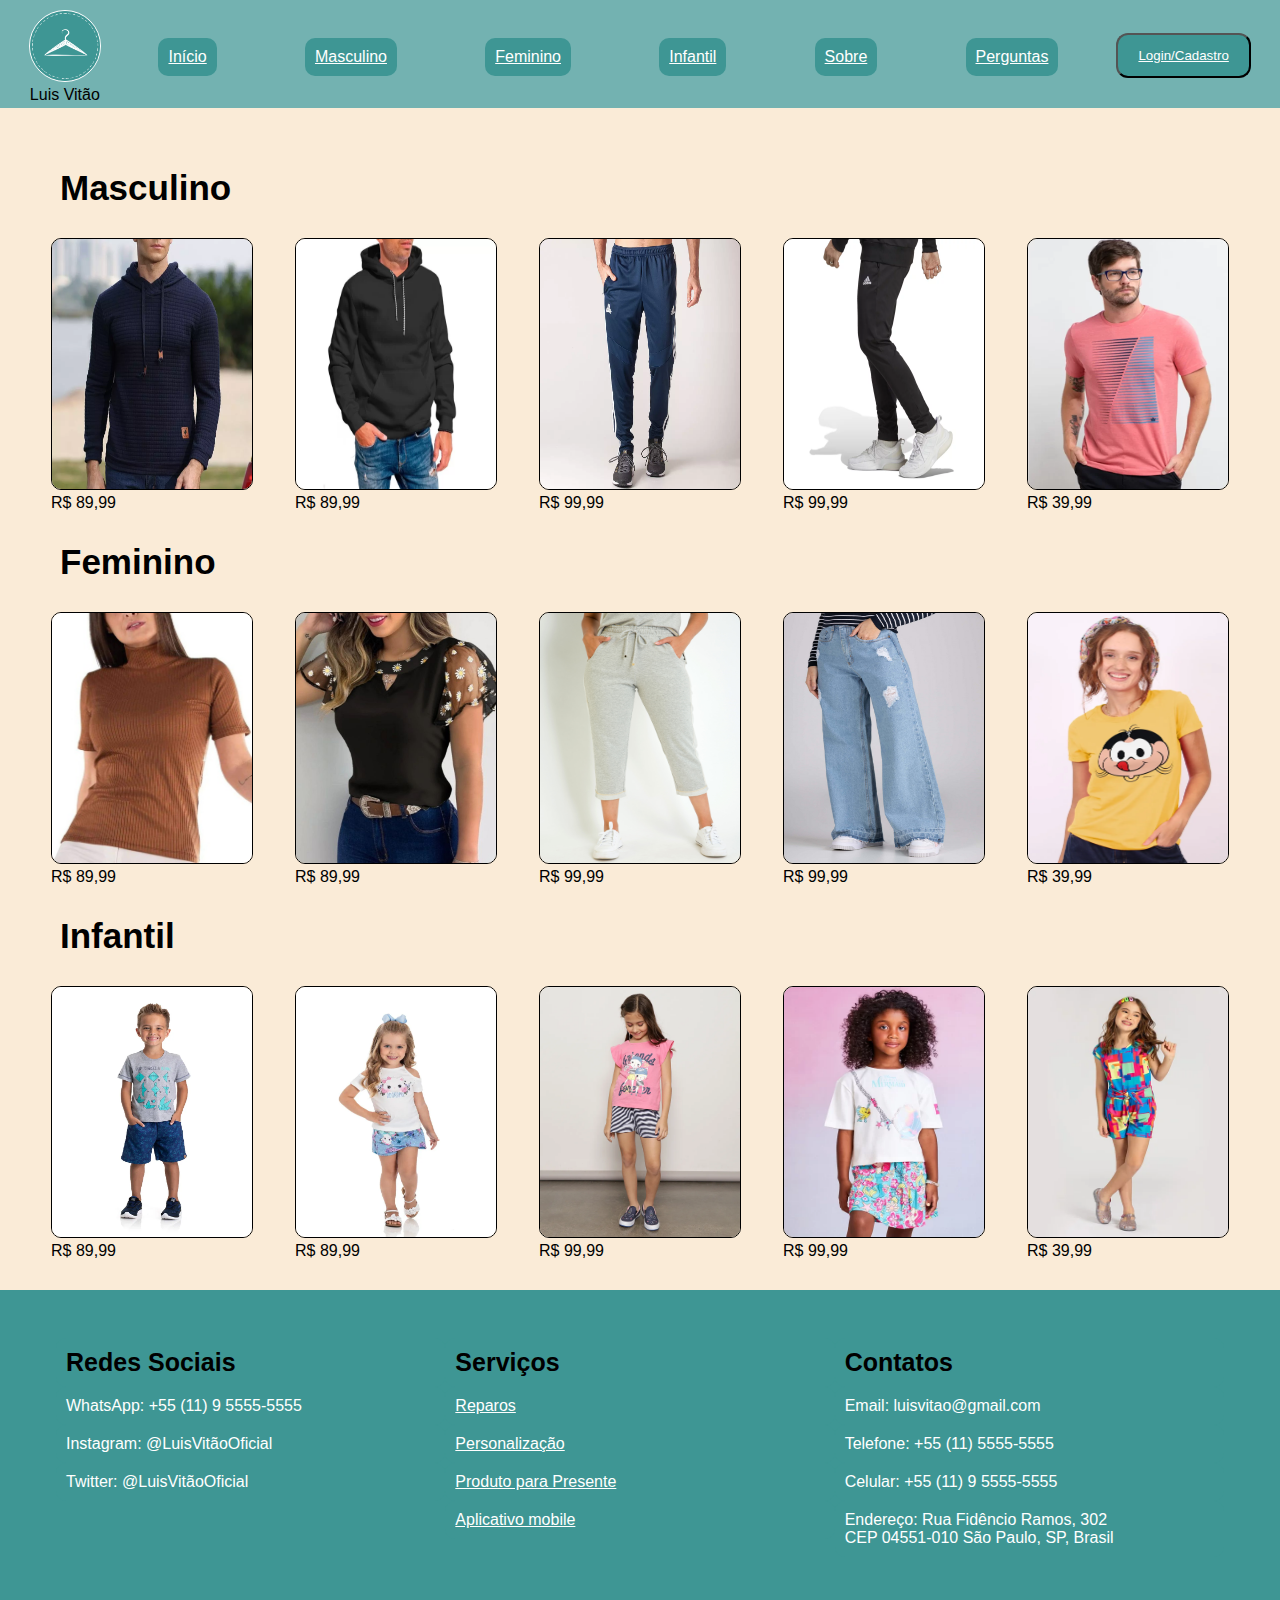
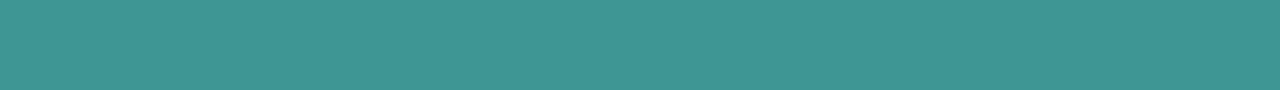
<file: index.html>
<!DOCTYPE html>
<html lang="pt-br">
<head>
    <meta charset="UTF-8">
    <meta name="viewport" content="width=device-width, initial-scale=1.0">
    <title>Site de Roupa</title>
    <link rel="stylesheet" href="css/main.css">
    <link rel="stylesheet" href="html/login.html">
    <link rel="stylesheet" href="html/sobre.html">
</head>
<body>
    <header>
        <nav>
            <div class="logotipo">
                <a href="index.html"><img class="logo" src="/imagens/logo.png"></a>
                <p>Luis Vitão</p>
            </div>
            <div>
                <ul class="lista">
                    <li><a href="/index.html">Início</a></li>
                    <li><a href="#masculino">Masculino</a></li>
                    <li><a href="#feminino">Feminino</a></li>
                    <li><a href="#infantil">Infantil</a></li>
                    <li><a href="/html/sobre.html">Sobre</a></li>
                    <li><a href="/html/login.html">Perguntas</a></li>
                </ul>
            </div>
            <button class="login"><a href="html/login.html">Login/Cadastro</a></button>
        </nav>
    </header>
    <div class="roupas">
        <div id="masculino" class="masculino">
            <h2>Masculino</h2>
            <div class="roupasmasculinas">
                <div>
                    <img src="/imagens/blusa-azul.webp" alt="">
                    <p>R$ 89,99</p>
                </div>
                <div>
                    <img src="/imagens/blusa-preta.webp" alt="">
                    <p>R$ 89,99</p>
                </div>
                <div>
                    <img src="/imagens/calça-azul.webp" alt="">
                    <p>R$ 99,99</p>
                </div>
                <div>
                    <img src="/imagens/calça-preta.webp" alt="">
                    <p>R$ 99,99</p>
                </div>
                <div>
                    <img src="/imagens/camiseta-masculina.webp" alt="">
                    <p>R$ 39,99</p>
                </div>
            </div>
        </div>
        <div id="feminino" class="feminino">
            <h2>Feminino</h2>
            <div class="roupasmasculinas">
                <div>
                    <img src="/imagens/marrom.jpg" alt="">
                    <p>R$ 89,99</p>
                </div>
                <div>
                    <img src="/imagens/blusa.jpg" alt="">
                    <p>R$ 89,99</p>
                </div>
                <div>
                    <img src="/imagens/calça.jpg" alt="">
                    <p>R$ 99,99</p>
                </div>
                <div>
                    <img src="/imagens/calça-jeans.jpg" alt="">
                    <p>R$ 99,99</p>
                </div>
                <div>
                    <img src="/imagens/camiseta-amarela.webp" alt="">
                    <p>R$ 39,99</p>
                </div>
            </div>
        </div>
        <div id="infantil" class="infantil">
            <h2>Infantil</h2>
            <div class="roupasmasculinas">
                <div>
                    <img src="/imagens/criança.webp" alt="">
                    <p>R$ 89,99</p>
                </div>
                <div>
                    <img src="/imagens/criança2.webp" alt="">
                    <p>R$ 89,99</p>
                </div>
                <div>
                    <img src="/imagens/criança3.webp" alt="">
                    <p>R$ 99,99</p>
                </div>
                <div>
                    <img src="/imagens/criança4.webp" alt="">
                    <p>R$ 99,99</p>
                </div>
                <div>
                    <img src="/imagens/crianaça5.webp" alt="">
                    <p>R$ 39,99</p>
                </div>
            </div>
        </div>
    </div>
    <footer>
        <div class="foote">
            <ul>
                <li class="title">Redes Sociais</li>
                <li>WhatsApp: +55 (11) 9 5555-5555</li>
                <li>Instagram: @LuisVitãoOficial</li>
                <li>Twitter: @LuisVitãoOficial</li>
            </ul>
            <ul>
                <li class="title">Serviços</li>
                <li><a href="">Reparos</a></li>
                <li><a href="">Personalização</a></li>
                <li><a href="">Produto para Presente</a></li>
                <li><a href="">Aplicativo mobile</a></li>
            </ul>
            <ul>
                <li class="title">Contatos</li>
                <li>Email: luisvitao@gmail.com</li>
                <li>Telefone: +55 (11) 5555-5555</li>
                <li>Celular: +55 (11) 9 5555-5555</li>
                <li>Endereço: Rua Fidêncio Ramos, 302 <br> CEP 04551-010 São Paulo, SP, Brasil</li>
            </ul>
        </div>
    </footer>
</body>
</html>
</file>
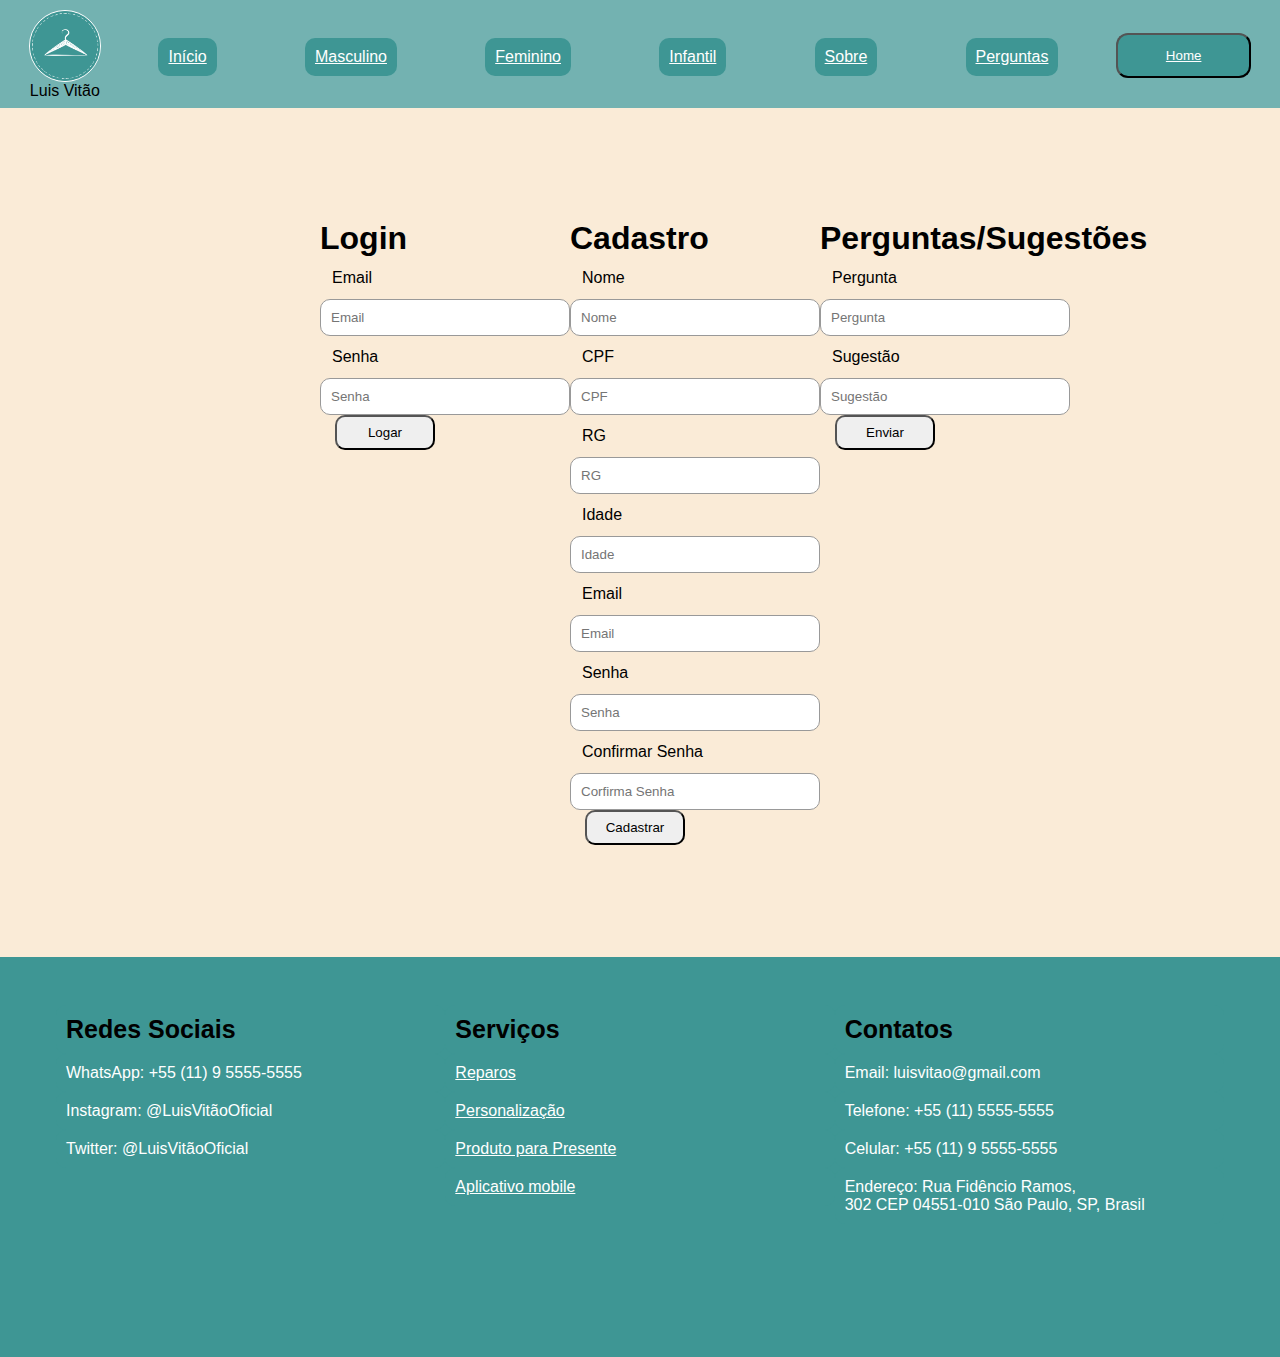
<file: html/login.html>
<head>
    <link rel="stylesheet" href="/css/main.css">
</head>
<body>
    <header>
        <nav>
            <div class="logotipo">
                <a href="/index.html"><img class="logo" src="/imagens/logo.png"></a>
                <p>Luis Vitão</p>
            </div>
            <div>
                <ul class="lista">
                    <li><a href="/index.html">Início</a></li>
                    <li><a href="/index.html">Masculino</a></li>
                    <li><a href="/index.html">Feminino</a></li>
                    <li><a href="/index.html">Infantil</a></li>
                    <li><a href="/html/sobre.html">Sobre</a></li>
                    <li><a href="/html/login.html">Perguntas</a></li>
                </ul>
            </div>
                <button class="login"><a href="/index.html">Home</a></button>
        </nav>
    </header>
    <div class="cas">
        <div class="loguin">
            <h1>Login</h1>
            <p class="aa">Email</p>
            <input placeholder="Email" type="text">
            <p class="aa">Senha</p>
            <input placeholder="Senha" type="text">
            <button class="logar">Logar</button>
        </div>
        <div class="cadastro">
            <h1>Cadastro</h1>
            <p class="aa">Nome</p>
            <input placeholder="Nome" type="text">
            <p class="aa">CPF</p>
            <input placeholder="CPF" type="text">
            <p class="aa">RG</p>
            <input placeholder="RG" type="text">
            <p class="aa">Idade</p>
            <input placeholder="Idade" type="text">
            <p class="aa">Email</p>
            <input placeholder="Email" type="text">
            <p class="aa">Senha</p>
            <input placeholder="Senha" type="text">
            <p class="aa">Confirmar Senha</p>
            <input placeholder="Corfirma Senha" type="text">
            <button class="cadrastro">Cadastrar</button>
        </div>
        <div>
            <h1 id="perguntas">Perguntas/Sugestões</h1>
            <p class="aa">Pergunta</p>
            <input placeholder="Pergunta" type="text">
            <p class="aa">Sugestão</p>
            <input placeholder="Sugestão" type="text">
            <button class="envio">Enviar</button>
        </div>
    </div>
    <footer>
        <div class="foote">
            <ul>
                <li class="title">Redes Sociais</li>
                <li>WhatsApp: +55 (11) 9 5555-5555</li>
                <li>Instagram: @LuisVitãoOficial</li>
                <li>Twitter: @LuisVitãoOficial</li>
            </ul>
            <ul>
                <li class="title">Serviços</li>
                <li><a href="">Reparos</a></li>
                <li><a href="">Personalização</a></li>
                <li><a href="">Produto para Presente</a></li>
                <li><a href="">Aplicativo mobile</a></li>
            </ul>
            <ul>
                <li class="title">Contatos</li>
                <li>Email: luisvitao@gmail.com</li>
                <li>Telefone: +55 (11) 5555-5555</li>
                <li>Celular: +55 (11) 9 5555-5555</li>
                <li>Endereço: Rua Fidêncio Ramos, <br> 302 CEP 04551-010 São Paulo, SP, Brasil</li>
            </ul>
        </div>
    </footer>
</body>
</file>
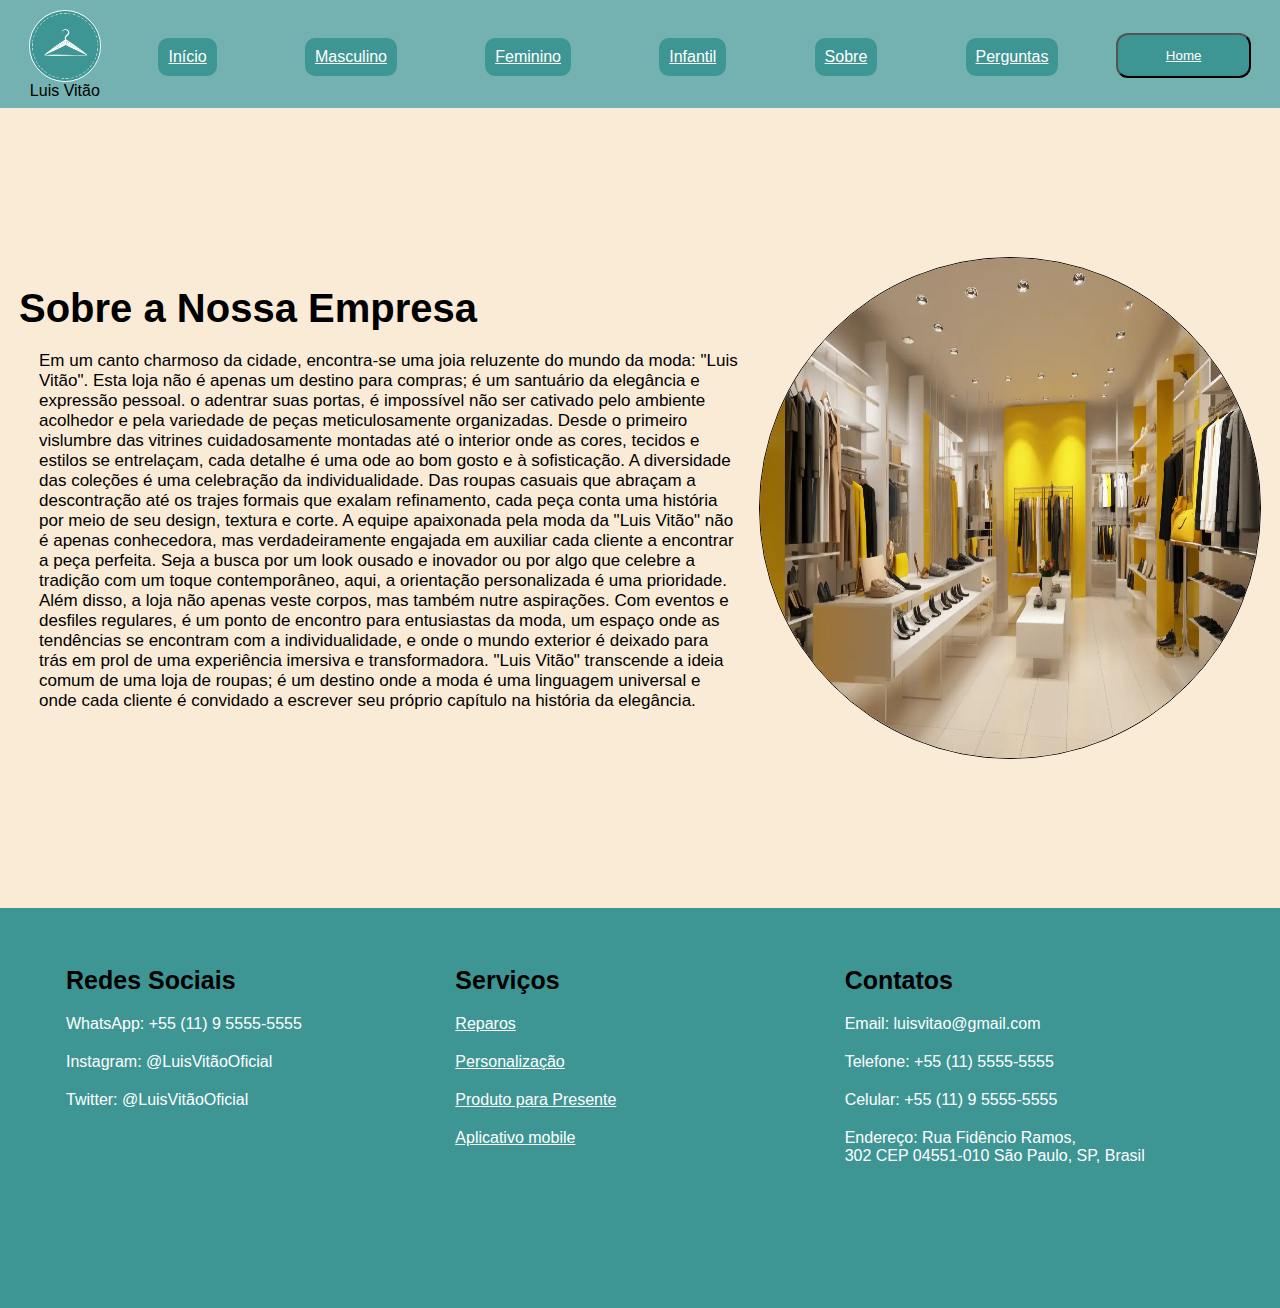
<file: html/sobre.html>
<head>
    <link rel="stylesheet" href="/css/main.css">
</head>
<body>
    <header>
        <nav>
            <div class="logotipo">
                <a href="/index.html"><img class="logo" src="/imagens/logo.png"></a>
                <p>Luis Vitão</p>
            </div>
            <div>
                <ul class="lista">
                    <li><a href="/index.html">Início</a></li>
                    <li><a href="/index.html">Masculino</a></li>
                    <li><a href="/index.html">Feminino</a></li>
                    <li><a href="/index.html">Infantil</a></li>
                    <li><a href="/html/sobre.html">Sobre</a></li>
                    <li><a href="/html/login.html">Perguntas</a></li>
                </ul>
            </div>
                <button class="login"><a href="/index.html">Home</a></button>
        </nav>
    </header>
    <div class="sobre">
        <div>
            <h3>Sobre a Nossa Empresa</h3>
            <p class="sobretexto">Em um canto charmoso da cidade, encontra-se uma joia reluzente do mundo da moda: "Luis Vitão". Esta loja não é apenas um destino para compras; é um santuário da elegância e expressão pessoal.
                o adentrar suas portas, é impossível não ser cativado pelo ambiente acolhedor e pela variedade de peças meticulosamente organizadas. Desde o primeiro vislumbre das vitrines cuidadosamente montadas até o interior onde as cores, tecidos e estilos se entrelaçam, cada detalhe é uma ode ao bom gosto e à sofisticação.
                A diversidade das coleções é uma celebração da individualidade. Das roupas casuais que abraçam a descontração até os trajes formais que exalam refinamento, cada peça conta uma história por meio de seu design, textura e corte.
                A equipe apaixonada pela moda da "Luis Vitão" não é apenas conhecedora, mas verdadeiramente engajada em auxiliar cada cliente a encontrar a peça perfeita. Seja a busca por um look ousado e inovador ou por algo que celebre a tradição com um toque contemporâneo, aqui, a orientação personalizada é uma prioridade.
                Além disso, a loja não apenas veste corpos, mas também nutre aspirações. Com eventos e desfiles regulares, é um ponto de encontro para entusiastas da moda, um espaço onde as tendências se encontram com a individualidade, e onde o mundo exterior é deixado para trás em prol de uma experiência imersiva e transformadora.
                "Luis Vitão" transcende a ideia comum de uma loja de roupas; é um destino onde a moda é uma linguagem universal e onde cada cliente é convidado a escrever seu próprio capítulo na história da elegância.
            </p>
        </div>
        <img class="loja" src="/imagens/sobreimage.webp" alt="">
    </div>
    <footer>
        <div class="foote">
            <ul>
                <li class="title">Redes Sociais</li>
                <li>WhatsApp: +55 (11) 9 5555-5555</li>
                <li>Instagram: @LuisVitãoOficial</li>
                <li>Twitter: @LuisVitãoOficial</li>
            </ul>
            <ul>
                <li class="title">Serviços</li>
                <li><a href="">Reparos</a></li>
                <li><a href="">Personalização</a></li>
                <li><a href="">Produto para Presente</a></li>
                <li><a href="">Aplicativo mobile</a></li>
            </ul>
            <ul>
                <li class="title">Contatos</li>
                <li>Email: luisvitao@gmail.com</li>
                <li>Telefone: +55 (11) 5555-5555</li>
                <li>Celular: +55 (11) 9 5555-5555</li>
                <li>Endereço: Rua Fidêncio Ramos, <br> 302 CEP 04551-010 São Paulo, SP, Brasil</li>
            </ul>
        </div>
    </footer>
</body>
</file>
<file: css/main.css>
@import "./navegador.css";
@import "./footer.css";
@import "./loginEcadastro.css";
@import "./sobre.css";
@import "./corpo.css";

* {
    margin: 0px;
    padding: 0px;
    font-family: 'Franklin Gothic Medium', 'Arial Narrow', Arial, sans-serif;
}
body {
    background-color: antiquewhite;
}
</file>
